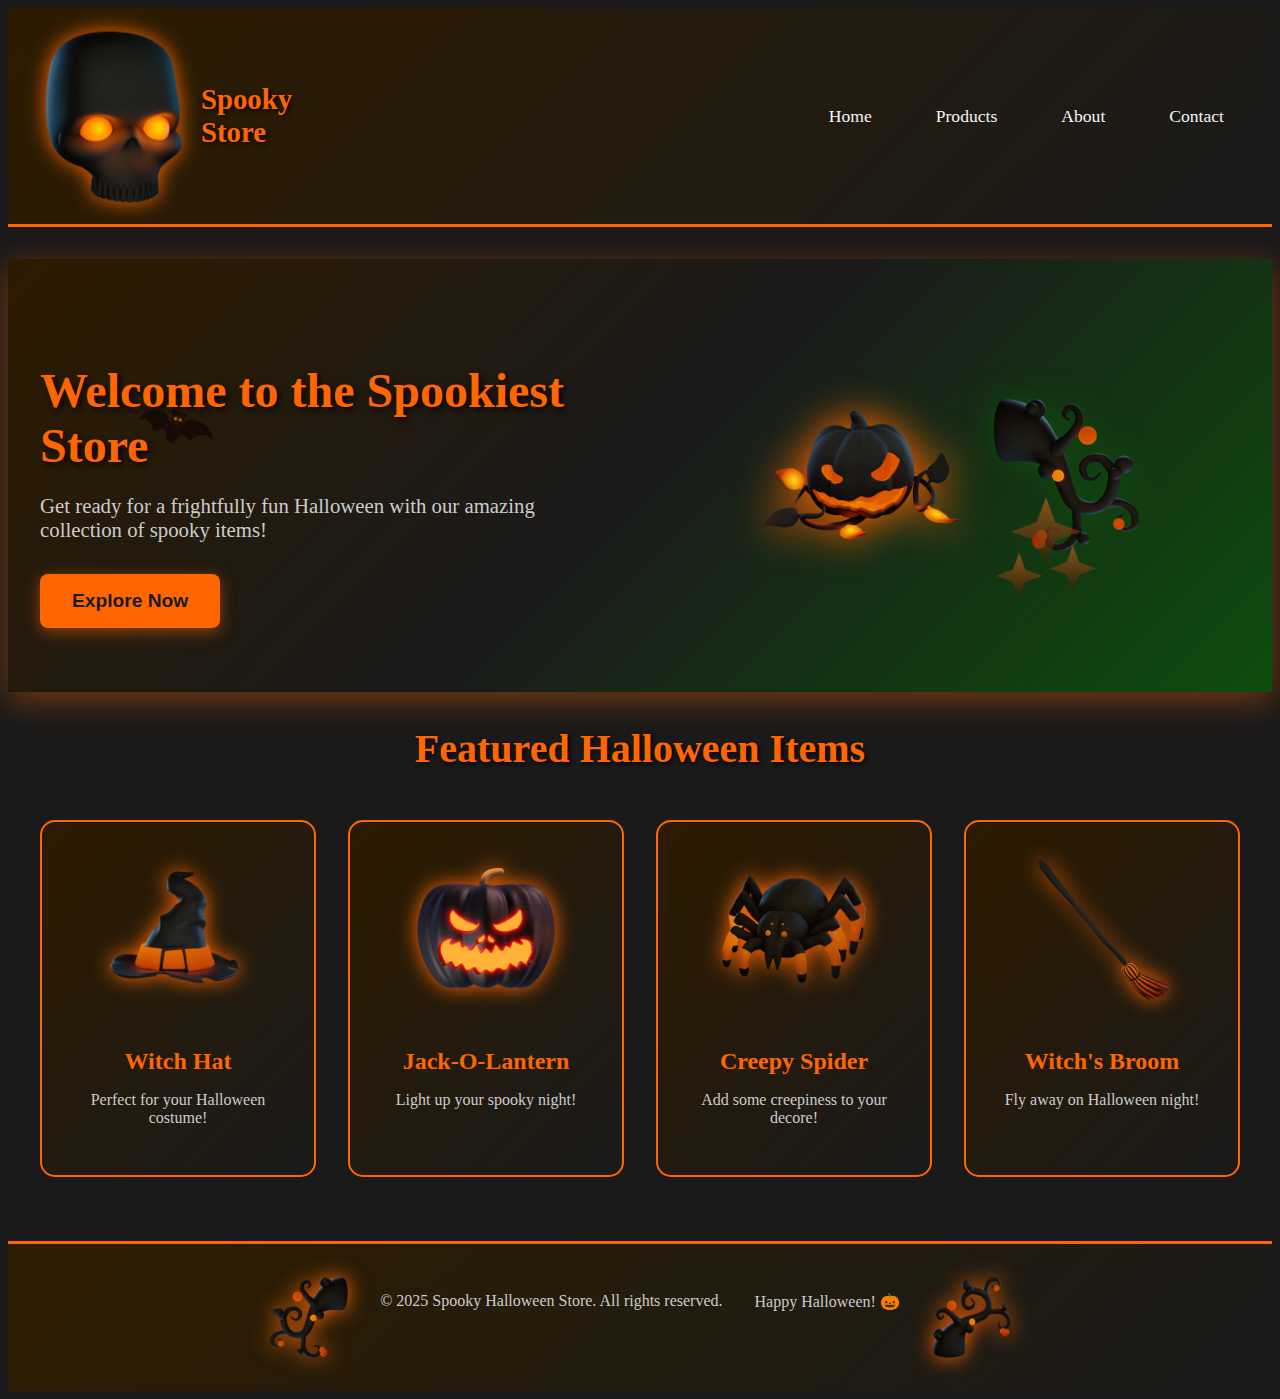
<file: index.html>
<!DOCTYPE html>
<html lang="en">
<head>
    <!-- Meta Data -->
    <meta charset="UTF-8">
    <meta name="viewport" content="width=device-width, initial-scale=1.0">

    <!-- Title -->
    <title>Spooky Halloween Store</title>

    <!-- CSS -->
    <link rel="stylesheet" href="css/styles.css">

    <!--Java Script-->
    <script src="https://code.jquery.com/jquery-3.6.0.min.js"></script>
    <script src="scripts/script.js" defer></script>
</head>
<body>
    <!-- Navagation Bar -->
     <nav class="navbar">
        <div class="nav-container">
            <div class="logo">
                <img src="images/logo-skull.png" alt="Skull logo" class="logo-img">
                <h1>Spooky Store</h1>
            </div>
            <ul class="nav-menu">
                <li><a href="index.html" class="active">Home</a></li>
                <li><a href="products.html">Products</a></li>
                <li><a href="about.html">About</a></li>
                <li><a href="contact.html">Contact</a></li>
            </ul>
        </div>
     </nav>

    <!-- Floatin Halloween Icons-->
    <div class="floating-icons">
        <img src="images/nav-bat.png" alt="Floating Bat Icon" class="float-icon bat">
        <img src="images/stars.png" alt="Floating Star Icon" class="float-icon stars">
    </div>
    <!-- Hero Section -->
    <section class="hero">
        <div class="hero-content">
            <h2 class="spooky-title">Welcome to the Spookiest Store</h2>
            <p class="hero-text">Get ready for a frightfully fun Halloween with our amazing collection of spooky items!</p>
            <button class="cta-button" id="heroButton">Explore Now</button>
        </div>
        <div class="hero-images">
            <img src="images/home-pumpkin.png" alt="Pumpkin" class="hero-img">
            <img src="images/home-tree1.png" alt="Spooky Tree" class="hero-tree">
        </div>
    </section>
    <!-- Main Content -->
     <main>
        <!-- Featured Items Section -->
         <section class="featured">
            <h2 class="section-title">Featured Halloween Items</h2>
            <div class="featured-grid">
                <div class="featured-card">
                    <img src="images/item-witch-hat.png" alt="Witch hat">
                    <h3>Witch Hat</h3>
                    <p>Perfect for your Halloween costume!</p>
                </div>
                <div class="featured-card">
                    <img src="images/item-pumpkin.png" alt="Pumpkin">
                    <h3>Jack-O-Lantern</h3>
                    <p>Light up your spooky night!</p>
                </div>
                <div class="featured-card">
                    <img src="images/item-spider.png" alt="Spider">
                    <h3>Creepy Spider</h3>
                    <p>Add some creepiness to your decore!</p>
                </div>
                <div class="featured-card">
                    <img src="images/item-broom.png" alt="Broom">
                    <h3>Witch's Broom</h3>
                    <p>Fly away on Halloween night!</p>
                </div>
            </div>
         </section>
     </main>

    <!-- Footer Section -->
     <footer class="footer">
        <div class="footer-content">
            <img src="images/footer-tree1.png" alt="First Footer Tree" class="footer-tree">
            <p>
                &copy; 2025 Spooky Halloween Store. All rights reserved.
            </p>
            <p>
                Happy Halloween! &#127875;
            </p>
            <img src="images/footer-tree2.png" alt="Second Footer Tree" class="footer-tree">
        </div>
     </footer>
</body>
</html>
</file>
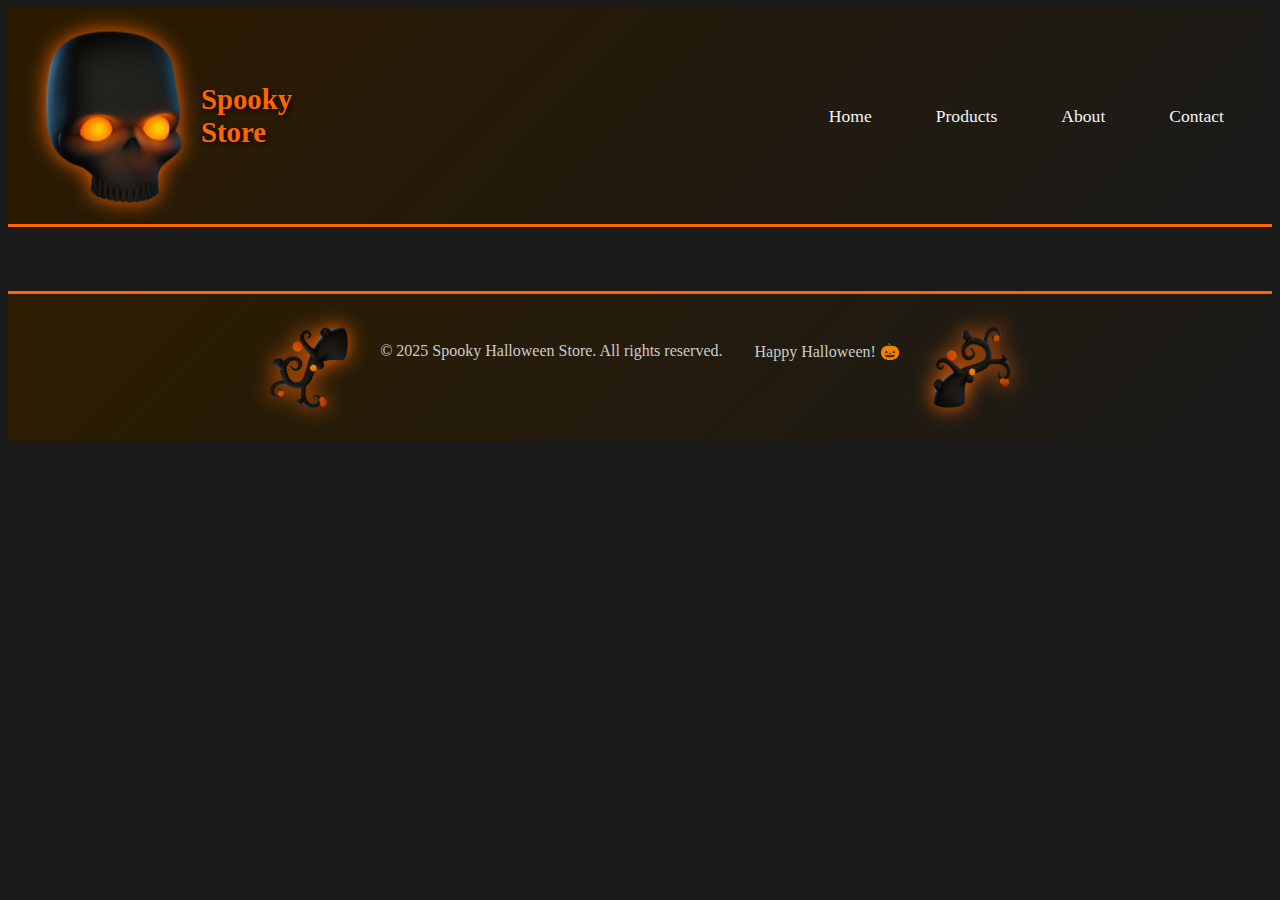
<file: about.html>
<!DOCTYPE html>
<html lang="en">
<head>
    <!-- Meta Data -->
    <meta charset="UTF-8">
    <meta name="viewport" content="width=device-width, initial-scale=1.0">

    <!-- Title -->
    <title>Spooky Halloween Store</title>

    <!-- CSS -->
    <link rel="stylesheet" href="css/styles.css">

    <!--Java Script-->
    <script src="https://code.jquery.com/jquery-3.6.0.min.js"></script>
    <script src="scripts/script.js" defer></script>
</head>
<body>
    <!-- Navagation Bar -->
      <nav class="navbar">
        <div class="nav-container">
            <div class="logo">
                <img src="images/logo-skull.png" alt="Skull logo" class="logo-img">
                <h1>Spooky Store</h1>
            </div>
            <ul class="nav-menu">
                <li><a href="index.html">Home</a></li>
                <li><a href="products.html">Products</a></li>
                <li><a href="about.html" class="active">About</a></li>
                <li><a href="contact.html">Contact</a></li>
            </ul>
        </div>
     </nav>



     <!-- Footer Section -->
     <footer class="footer">
        <div class="footer-content">
            <img src="images/footer-tree1.png" alt="First Footer Tree" class="footer-tree">
            <p>
                &copy; 2025 Spooky Halloween Store. All rights reserved.
            </p>
            <p>
                Happy Halloween! &#127875;
            </p>
            <img src="images/footer-tree2.png" alt="Second Footer Tree" class="footer-tree">
        </div>
     </footer>
</body>
</html>
</file>
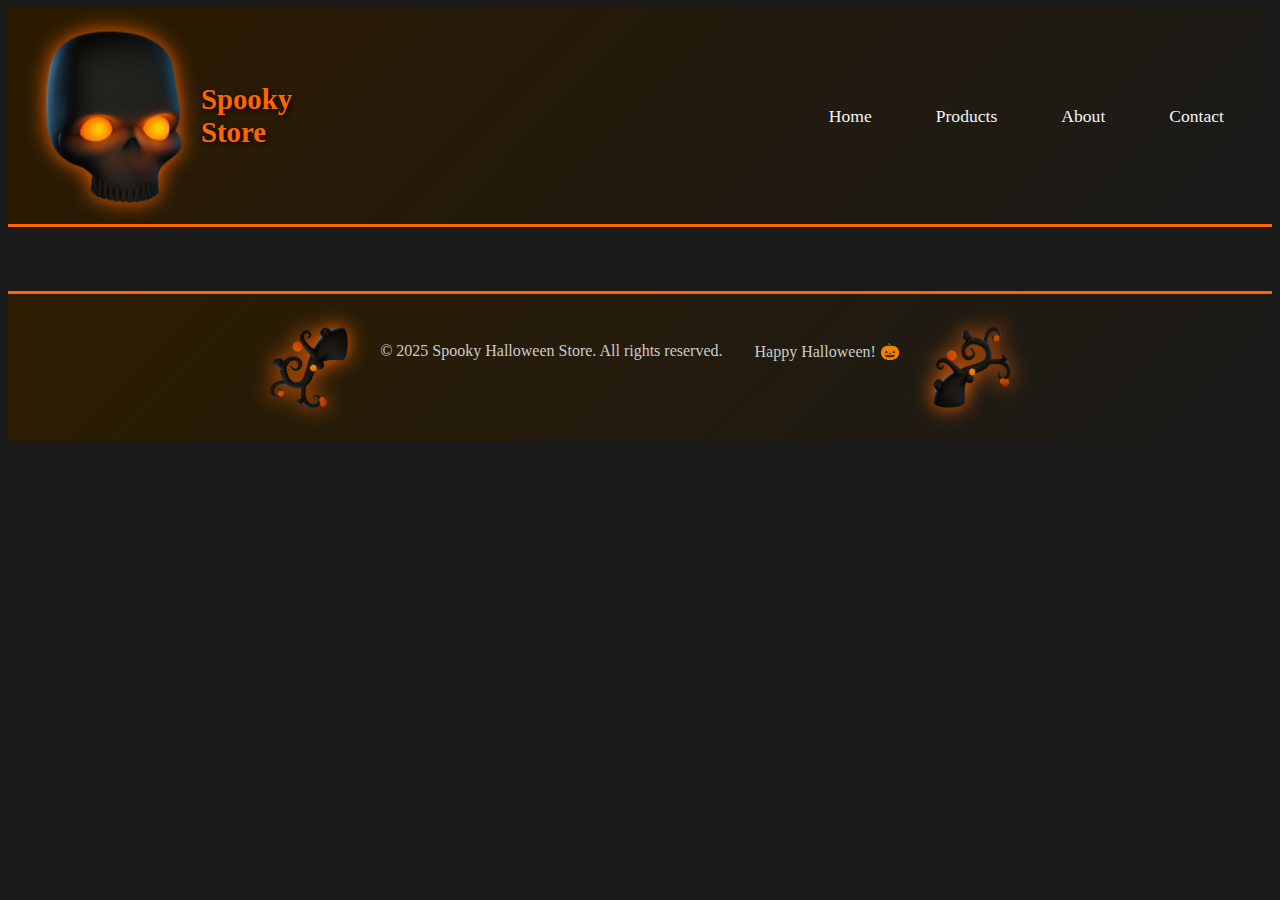
<file: contact.html>
<!DOCTYPE html>
<html lang="en">
<head>
    <!-- Meta Data -->
    <meta charset="UTF-8">
    <meta name="viewport" content="width=device-width, initial-scale=1.0">

    <!-- Title -->
    <title>Spooky Halloween Store</title>

    <!-- CSS -->
    <link rel="stylesheet" href="css/styles.css">

    <!--Java Script-->
    <script src="https://code.jquery.com/jquery-3.6.0.min.js"></script>
    <script src="scripts/script.js" defer></script>
</head>
<body>
    <!-- Navagation Bar -->
      <nav class="navbar">
        <div class="nav-container">
            <div class="logo">
                <img src="images/logo-skull.png" alt="Skull logo" class="logo-img">
                <h1>Spooky Store</h1>
            </div>
            <ul class="nav-menu">
                <li><a href="index.html">Home</a></li>
                <li><a href="products.html">Products</a></li>
                <li><a href="about.html">About</a></li>
                <li><a href="contact.html" class="active">Contact</a></li>
            </ul>
        </div>
     </nav>

     <!-- Footer Section -->
     <footer class="footer">
        <div class="footer-content">
            <img src="images/footer-tree1.png" alt="First Footer Tree" class="footer-tree">
            <p>
                &copy; 2025 Spooky Halloween Store. All rights reserved.
            </p>
            <p>
                Happy Halloween! &#127875;
            </p>
            <img src="images/footer-tree2.png" alt="Second Footer Tree" class="footer-tree">
        </div>
     </footer>
</body>
</html>
</file>
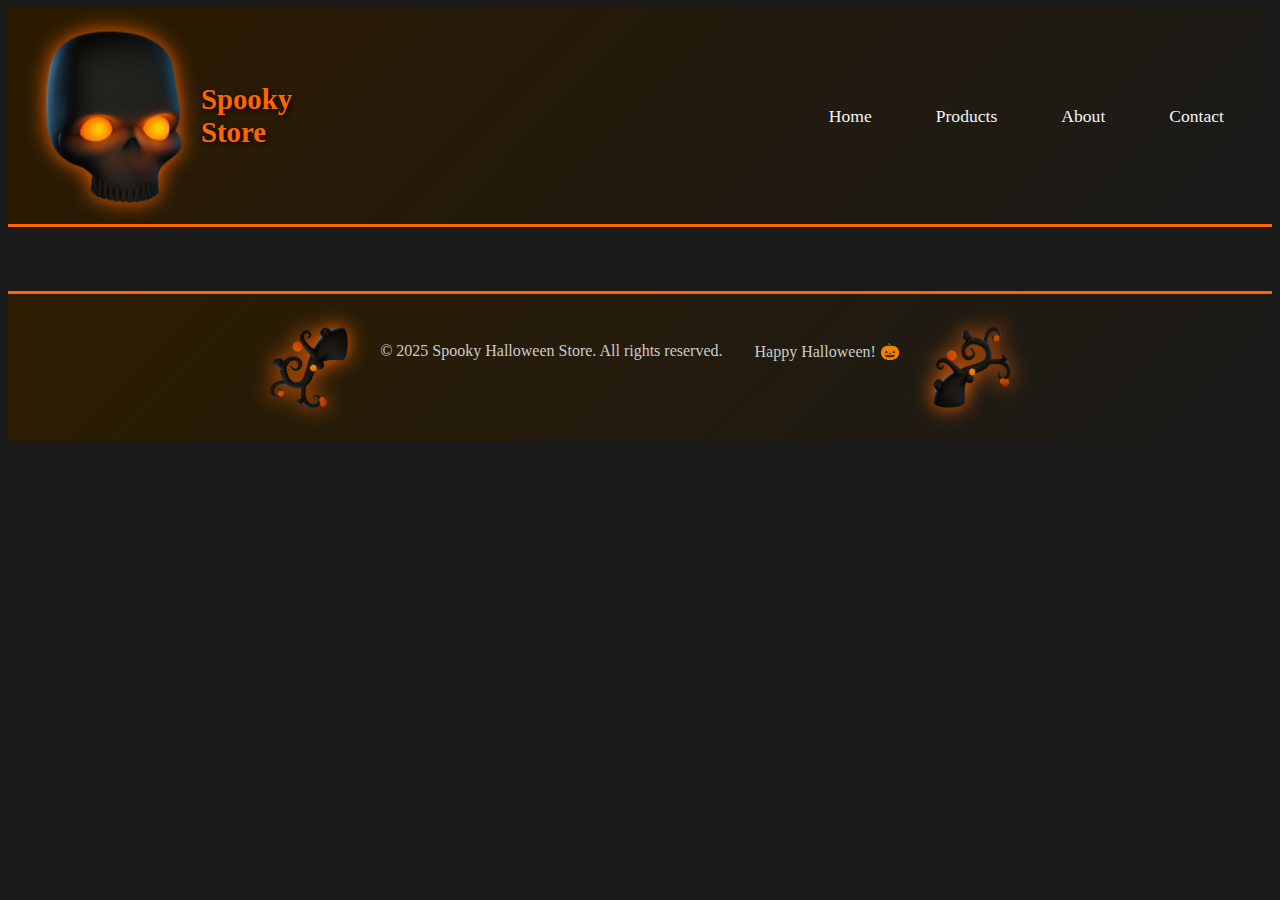
<file: products.html>
<!DOCTYPE html>
<html lang="en">
<head>
    <!-- Meta Data -->
    <meta charset="UTF-8">
    <meta name="viewport" content="width=device-width, initial-scale=1.0">

    <!-- Title -->
    <title>Spooky Halloween Store</title>

    <!-- CSS -->
    <link rel="stylesheet" href="css/styles.css">

    <!--Java Script-->
    <script src="https://code.jquery.com/jquery-3.6.0.min.js"></script>
    <script src="scripts/script.js" defer></script>
</head>
<body>
    <!-- Navagation Bar -->
      <nav class="navbar">
        <div class="nav-container">
            <div class="logo">
                <img src="images/logo-skull.png" alt="Skull logo" class="logo-img">
                <h1>Spooky Store</h1>
            </div>
            <ul class="nav-menu">
                <li><a href="index.html">Home</a></li>
                <li><a href="products.html" class="active">Products</a></li>
                <li><a href="about.html">About</a></li>
                <li><a href="contact.html">Contact</a></li>
            </ul>
        </div>
     </nav>



     
<!-- Footer Section -->
     <footer class="footer">
        <div class="footer-content">
            <img src="images/footer-tree1.png" alt="First Footer Tree" class="footer-tree">
            <p>
                &copy; 2025 Spooky Halloween Store. All rights reserved.
            </p>
            <p>
                Happy Halloween! &#127875;
            </p>
            <img src="images/footer-tree2.png" alt="Second Footer Tree" class="footer-tree">
        </div>
     </footer>
</body>
</html>
</file>
<file: css/styles.css>
/* ========================================
GLOBAL STYLES & RESET
======================================== */
body {
    background-color: #1a1a1a;
}

/* ========================================
NAVIGATION BAR (Flexbox)
======================================== */

.navbar {
    background: linear-gradient(135deg, #2d1b00 0%, #1a1a1a 100%);
    padding: 1rem 2rem; /* Top/Bottom 1rem, Left/Right 2rem */
    position: sticky;
    top: 0;
    z-index: 1000;
    box-shadow: 0 4px 10px rgba(255, 102, 0, 0, 3);
    border-bottom: 3px solid #ff6600;
    
}

.nav-container {
    display: flex;
    justify-content: space-between;
    align-items: center;
    max-width: 1200px;
    margin: 0 auto;
}

.logo {
    display: flex;
    align-items: center;
    gap: 1rem;
}

.logo img { /* This is a compound CSS selector */
    width: 50%;
    height: 50%;
    filter: drop-shadow(0 0 10px #ff6600);
}

.logo h1 {
    color: #ff6600;
    font-size: 1.8rem;
    text-shadow: 2px 2px 4px rgba(0, 0, 0, 0.8)
}

.nav-menu {
    display: flex;
    list-style: none;
    gap: 2rem;
}

.nav-menu a {
    color: #f5f5f5;
    text-decoration: none;
    font-size: 1.1rem;
    padding: 0.5rem 1rem;
    border-radius: 5px;
    transition: all 0.3s ease;
}

.nav-menu a:hover, .nav-menu a:active {
   background-color: #ff6600;
   color: #1a1a1a;
   transform: translateY(-3px));
}

/* ========================================
FLOATING ICONS (Animation)
======================================== */
.floating-icons {
    position: fixed;
    width: 100%;
    height: 100vh;
    pointer-events: none;
    z-index: 10;
}

.float-icon {
    position: absolute;
    opacity: 0.6;
}

.bat {
    width: 80px;
    top: 20%;
    left: 10%
}
.stars {
    width: 100px;
    top: 30%;
    right: 15%;
}

/* ========================================
    HERO SECTION (Animation)
======================================== */
.hero {
    display: flex;
    justify-content: space-between;
    align-items: center;
    padding: 4rem 2rem;
    max-width: 1200px;
    margin: 2rem auto;
    gap: 3rem;
    background: linear-gradient(135deg, #2d1b00 0%, #1a1a1a 50%, #0d4d0d 100%);
    box-shadow: 0 8px 30px rgba(255, 102, 0, 0.4);
}

.hero-content {
    flex: 1;
}

.spooky-title {
    font-size: 3rem;
    color: #ff6600;
    margin-bottom: 1rem;
    text-shadow: 3px 3px 6px rgba(0, 0, 0, 0.8);
}

.hero-text {
    font-size: 1.3rem;
    margin-bottom: 2rem;
    color: #cccccc;
}

.cta-button {
    background-color: #ff6600;
    color: #1a1a1a;
    border: none;
    padding: 1rem 2rem;
    font-size: 1.2rem;
    font-weight: bold;
    border-radius: 8px;
    cursor: pointer;
    transition: all 0.3s ease;
    box-shadow: 0 4px 15px rgba(255, 102, 0, 0.5);
}

.cta-button:hover {
    background-color: #ff8833;
    transform: scale(1.1);
}

.hero-images {
    flex: 1;
    display: flex;
    gap: 2rem;
    justify-content: center;
    align-items: center;
}

.hero-img {
    width: 200px;
    filter: drop-shadow(0 0 20px #f60);
}

.hero-tree {
    width: 150px;
    filter: drop-shadow(0 0 15px #0d4d0d);
}

/* ========================================
    FEATURED SECTION (Grid)
======================================== */

.featured {
    pading: 4rem 2rem;
    max-width: 1200px;
    margin: 0 auto;
}

.section-title {
    text-align: center;
    font-size: 2.5rem;
    color: #ff6600;
    margin-bottom: 3rem;
    text-shadow: 2px 2px 4px rgba(0, 0, 0, 0.8);
}

.featured-grid {
    display: grid;
    grid-template-columns: repeat(auto-fit, minmax(250px, 1fr));
    gap: 2rem;
}

.featured-card {
    background: linear-gradient(135deg, #2d1b00 0%, #1a1a1a 100%);
    padding: 2rem;
    border-radius: 15px;
    text-align: center;
    transition: all 0.3s ease;
    border: 2px solid #ff6600;
    box-shadow: 0 4px 15px rgba(255, 102, 0, 0, 0.3);
}

.featured-card:hover {
    transform: translateY(-10px) rotate(2deg);
    box-shadow: 0 8px 25px rgba(255, 102, 0, 0, 0.6);
}

.featured-card img {
    width: 150px;
    height: 150px;
    object-fit: contain;
    margin-bottom: 1rem;
    filter: drop-shadow(0 0 10px #ff6600);
}

.featured-card h3 {
    color: #f60;
    margin-bottom: 0.5rem;
    font-size: 1.5rem;
}

.featured-card p {
    color: #ccc;
}











/* ========================================
    FOOTER 
======================================== */

.footer {
    background: linear-gradient(135deg, #2d1d00 0%, #1a1a1a 100%);
    padding: 2rem;
    margin-top: 4rem;
    border-top: 3px solid #f60;
}

.footer-content {
    display: flex;
    justify-content: center;
    align-content: center;
    gap: 2rem;
    max-width: 1200px;
    margin: 0 auto;
    flex-wrap: wrap;
}

.footer-tree {
    width: 80px;
    filter: drop-shadow(0 0 10px #f60);
}

.footer p {
    color: #ccc;
    text-align: center;
}
</file>
